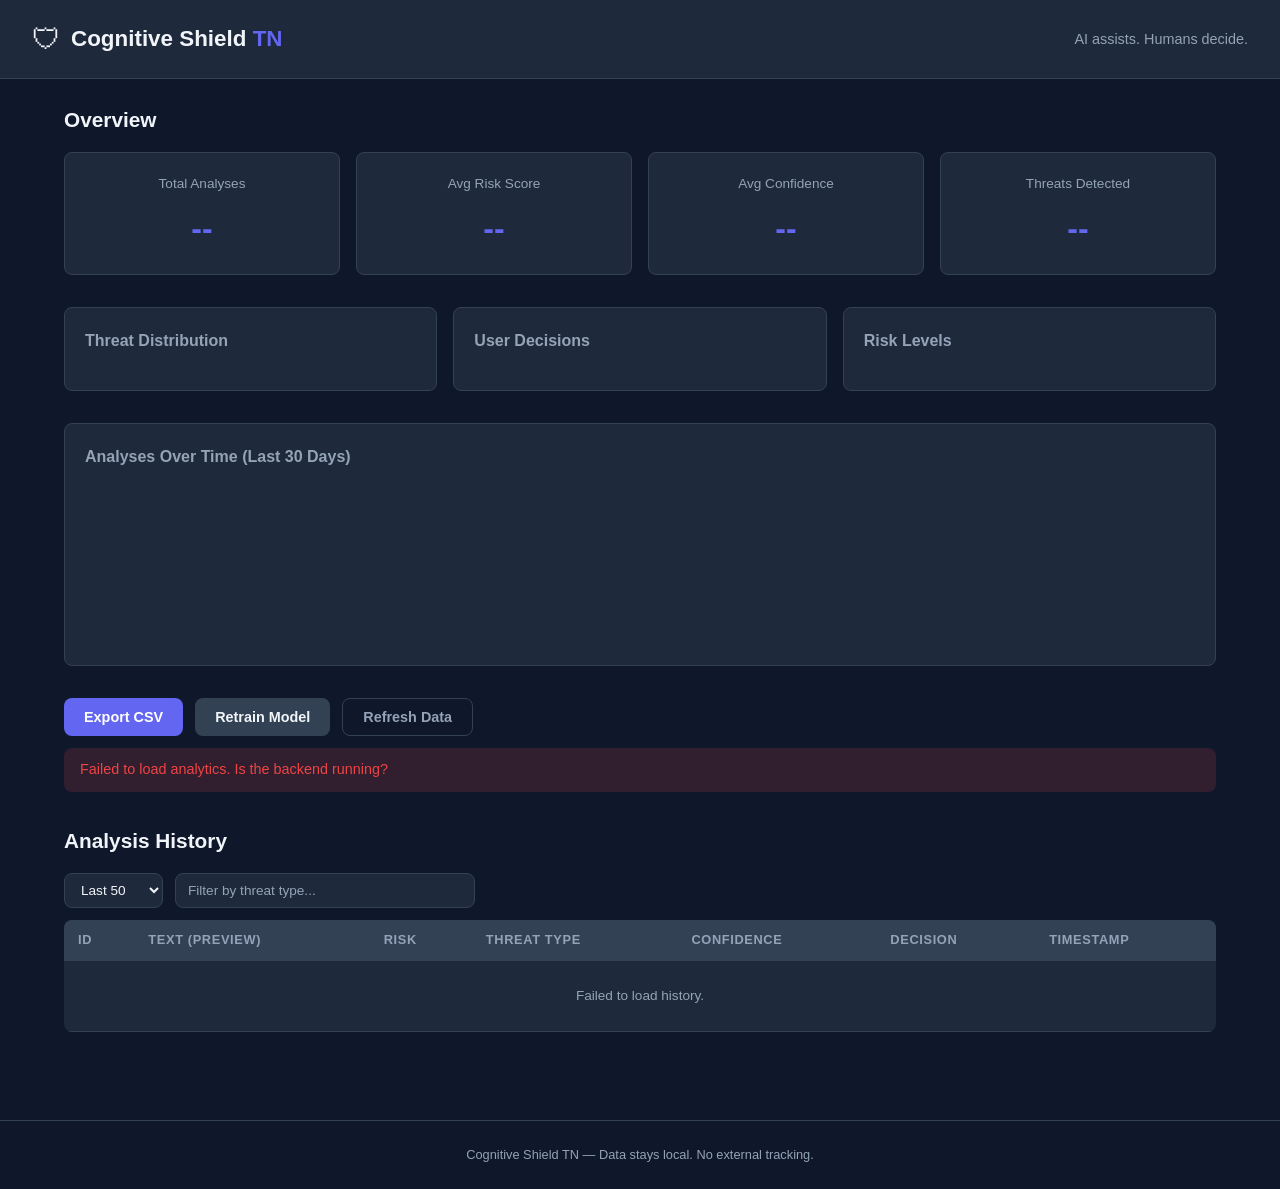
<file: dashboard/index.html>
<!DOCTYPE html>
<html lang="en">
<head>
  <meta charset="UTF-8">
  <meta name="viewport" content="width=device-width, initial-scale=1.0">
  <title>Cognitive Shield TN - Dashboard</title>
  <link rel="stylesheet" href="style.css">
</head>
<body>
  <nav class="navbar">
    <div class="nav-brand">
      <span class="shield-icon">&#128737;</span>
      <h1>Cognitive Shield <span class="tn">TN</span></h1>
    </div>
    <p class="nav-tagline">AI assists. Humans decide.</p>
  </nav>

  <main class="container">
    <!-- Overview Cards -->
    <section id="overview" class="section">
      <h2>Overview</h2>
      <div class="cards-grid">
        <div class="stat-card">
          <div class="stat-label">Total Analyses</div>
          <div class="stat-value" id="total-analyses">--</div>
        </div>
        <div class="stat-card">
          <div class="stat-label">Avg Risk Score</div>
          <div class="stat-value" id="avg-risk">--</div>
        </div>
        <div class="stat-card">
          <div class="stat-label">Avg Confidence</div>
          <div class="stat-value" id="avg-confidence">--</div>
        </div>
        <div class="stat-card">
          <div class="stat-label">Threats Detected</div>
          <div class="stat-value" id="threats-count">--</div>
        </div>
      </div>
    </section>

    <!-- Charts Row -->
    <section class="section">
      <div class="charts-grid">
        <div class="chart-card">
          <h3>Threat Distribution</h3>
          <div id="threat-chart" class="chart-container"></div>
        </div>
        <div class="chart-card">
          <h3>User Decisions</h3>
          <div id="decision-chart" class="chart-container"></div>
        </div>
        <div class="chart-card">
          <h3>Risk Levels</h3>
          <div id="risk-chart" class="chart-container"></div>
        </div>
      </div>
    </section>

    <!-- Timeline -->
    <section class="section">
      <div class="chart-card full-width">
        <h3>Analyses Over Time (Last 30 Days)</h3>
        <div id="timeline-chart" class="timeline-container"></div>
      </div>
    </section>

    <!-- Actions -->
    <section class="section">
      <div class="actions-row">
        <button id="export-btn" class="btn btn-primary">Export CSV</button>
        <button id="retrain-btn" class="btn btn-secondary">Retrain Model</button>
        <button id="refresh-btn" class="btn btn-outline">Refresh Data</button>
      </div>
      <div id="action-status" class="action-status hidden"></div>
    </section>

    <!-- History Table -->
    <section id="history" class="section">
      <h2>Analysis History</h2>
      <div class="table-controls">
        <select id="history-limit" class="select-control">
          <option value="25">Last 25</option>
          <option value="50" selected>Last 50</option>
          <option value="100">Last 100</option>
          <option value="200">Last 200</option>
        </select>
        <input type="text" id="history-filter" class="input-control" placeholder="Filter by threat type...">
      </div>
      <div class="table-wrapper">
        <table id="history-table">
          <thead>
            <tr>
              <th>ID</th>
              <th>Text (preview)</th>
              <th>Risk</th>
              <th>Threat Type</th>
              <th>Confidence</th>
              <th>Decision</th>
              <th>Timestamp</th>
            </tr>
          </thead>
          <tbody id="history-body">
            <tr><td colspan="7" class="empty-msg">Loading...</td></tr>
          </tbody>
        </table>
      </div>
    </section>
  </main>

  <footer class="footer">
    <p>Cognitive Shield TN &mdash; Data stays local. No external tracking.</p>
  </footer>

  <script src="app.js"></script>
</body>
</html>
</file>
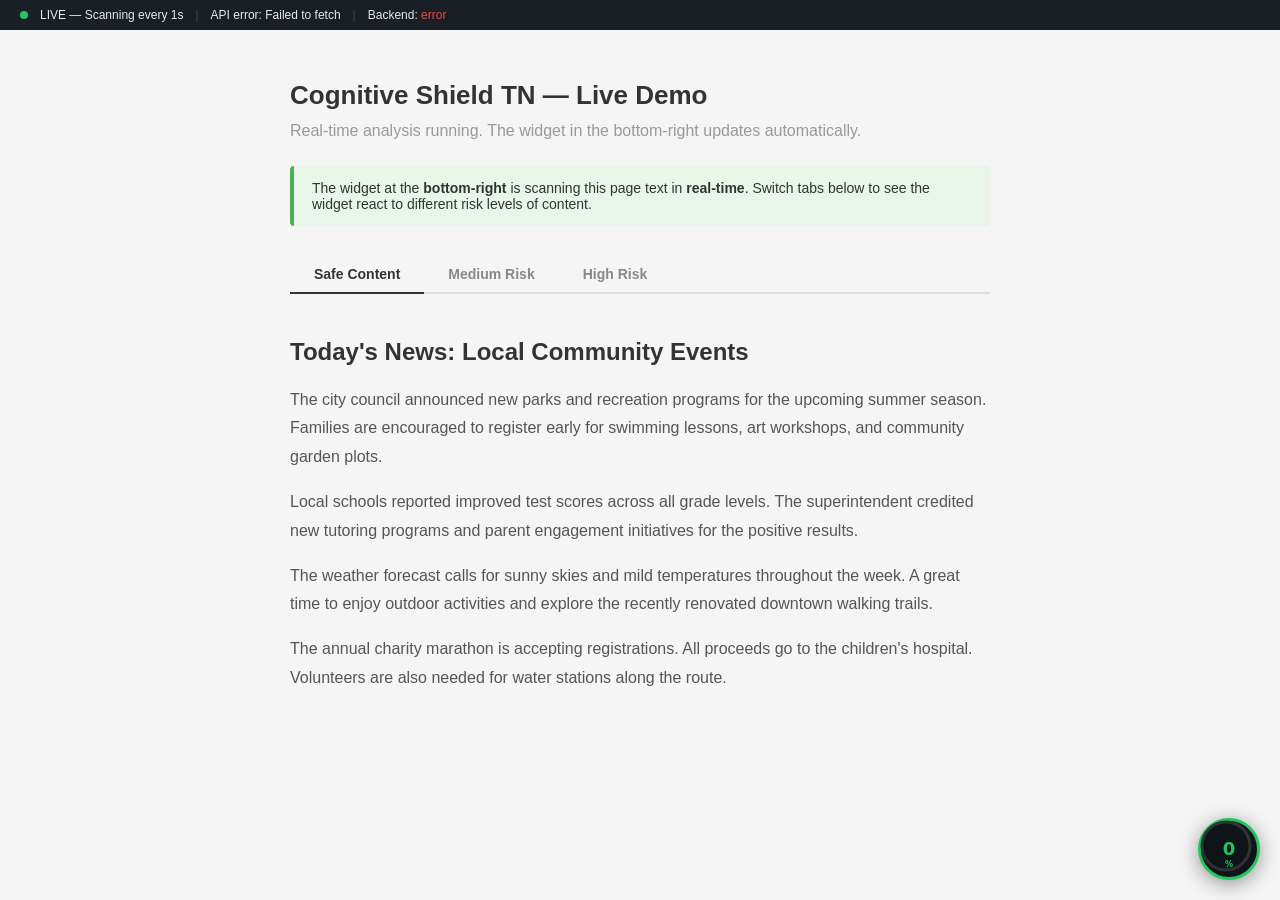
<file: extension/demo.html>
<!DOCTYPE html>
<html lang="en">
<head>
  <meta charset="UTF-8">
  <meta name="viewport" content="width=device-width, initial-scale=1.0">
  <title>Cognitive Shield TN - Live Demo</title>
  <style>
    body { font-family: 'Segoe UI', sans-serif; background: #f5f5f5; margin: 0; padding: 40px; color: #333; }
    .demo { max-width: 700px; margin: 0 auto; }
    .demo h1 { font-size: 26px; margin-bottom: 6px; }
    .demo p { line-height: 1.8; color: #555; margin-bottom: 14px; }
    .note { background: #e8f5e9; border-left: 4px solid #4caf50; padding: 14px 18px; border-radius: 4px; font-size: 14px; margin: 20px 0; }
    .warn { background: #fff3e0; border-left: 4px solid #f59e0b; padding: 14px 18px; border-radius: 4px; font-size: 14px; margin: 20px 0; }
    .danger { background: #fde8e8; border-left: 4px solid #ef4444; padding: 14px 18px; border-radius: 4px; font-size: 14px; margin: 20px 0; }
    .tabs { display: flex; gap: 0; margin: 30px 0 0; border-bottom: 2px solid #ddd; }
    .tab {
      padding: 10px 24px; cursor: pointer; font-weight: 600; font-size: 14px; color: #888;
      border-bottom: 2px solid transparent; margin-bottom: -2px; transition: all 0.2s;
    }
    .tab:hover { color: #555; }
    .tab.active { color: #333; border-bottom-color: #333; }
    .tab-content { display: none; padding: 24px 0; }
    .tab-content.active { display: block; }
    #status-bar {
      position: fixed; top: 0; left: 0; right: 0; background: #1a1f25; color: #e7e9ea;
      padding: 8px 20px; font-size: 12px; display: flex; align-items: center; gap: 12px; z-index: 10000;
    }
    #status-bar .dot { width: 8px; height: 8px; border-radius: 50%; background: #22c55e; animation: pulse 1s infinite; }
    @keyframes pulse { 0%,100%{opacity:1} 50%{opacity:0.3} }
    #status-bar .sep { color: #444; }
  </style>
  <link rel="stylesheet" href="widget.css">
</head>
<body>
  <!-- Status bar -->
  <div id="status-bar">
    <span class="dot"></span>
    <span>LIVE — Scanning every 1s</span>
    <span class="sep">|</span>
    <span id="scan-status">Initializing...</span>
    <span class="sep">|</span>
    <span>Backend: <span id="api-status">checking...</span></span>
  </div>

  <div class="demo" style="margin-top: 40px;">
    <h1>Cognitive Shield TN — Live Demo</h1>
    <p style="color:#999;margin-top:0;">Real-time analysis running. The widget in the bottom-right updates automatically.</p>

    <div class="note">
      The widget at the <strong>bottom-right</strong> is scanning this page text in <strong>real-time</strong>.
      Switch tabs below to see the widget react to different risk levels of content.
    </div>

    <div class="tabs">
      <div class="tab active" data-tab="safe">Safe Content</div>
      <div class="tab" data-tab="medium">Medium Risk</div>
      <div class="tab" data-tab="high">High Risk</div>
    </div>

    <div class="tab-content active" id="tab-safe">
      <h2>Today's News: Local Community Events</h2>
      <p>The city council announced new parks and recreation programs for the upcoming summer season. Families are encouraged to register early for swimming lessons, art workshops, and community garden plots.</p>
      <p>Local schools reported improved test scores across all grade levels. The superintendent credited new tutoring programs and parent engagement initiatives for the positive results.</p>
      <p>The weather forecast calls for sunny skies and mild temperatures throughout the week. A great time to enjoy outdoor activities and explore the recently renovated downtown walking trails.</p>
      <p>The annual charity marathon is accepting registrations. All proceeds go to the children's hospital. Volunteers are also needed for water stations along the route.</p>
    </div>

    <div class="tab-content" id="tab-medium">
      <div class="warn">
        <strong>Simulated Medium-Risk Content</strong> — This text contains patterns that trigger caution-level detection.
      </div>
      <h2>URGENT: Act Now Before It's Too Late!</h2>
      <p>You should be ashamed if you haven't shared this information yet. Everyone needs to know the truth about what's really happening. Share this before they take it down!</p>
      <p>Act now or you'll miss this once-in-a-lifetime opportunity. They don't want you to see this. This information is being actively suppressed by powerful interests who want to keep you in the dark.</p>
      <p>Share this with everyone you know. The more people who see this, the harder it will be for them to hide the truth. Don't be a sheep — wake up and spread the word!</p>
    </div>

    <div class="tab-content" id="tab-high">
      <div class="danger">
        <strong>Simulated High-Risk Content</strong> — This text contains patterns that trigger critical-level detection.
      </div>
      <h2>URGENT SECURITY ALERT: Your Account Has Been Compromised!</h2>
      <p>Your account has been suspended due to suspicious activity. Click here to verify your identity immediately or your account will be permanently deleted within 24 hours.</p>
      <p>Enter your password, bank details, and credit card number to verify your identity and restore access. This is an urgent security measure — failure to comply will result in permanent account termination.</p>
      <p>The government is secretly monitoring all your communications. The mainstream media is hiding the truth about a miracle cure that they don't want you to know about. Wake up! They don't want you to know the real story.</p>
      <p>Act now or lose everything. Your personal data has been exposed. Urgent: verify your credentials immediately at this secure link. Enter your bank account details for immediate protection.</p>
    </div>
  </div>

  <script>
    // ===== Tab switching =====
    document.querySelectorAll('.tab').forEach(tab => {
      tab.addEventListener('click', () => {
        document.querySelectorAll('.tab').forEach(t => t.classList.remove('active'));
        document.querySelectorAll('.tab-content').forEach(c => c.classList.remove('active'));
        tab.classList.add('active');
        document.getElementById('tab-' + tab.dataset.tab).classList.add('active');
        // Force immediate re-scan by resetting hash
        lastHash = "";
        scan();
      });
    });

    // ===== Widget + Real-time scanning (self-contained) =====
    const API_BASE = "http://localhost:8000";
    const API_KEY = "changeme-cognitive-shield-key";
    const SCAN_MS = 1000;
    const circ = 2 * Math.PI * 24;

    let lastHash = "";
    let busy = false;
    let currentResult = null;
    let currentText = "";
    let alertDismissedHash = "";
    let scanCount = 0;

    function buildWidget() {
      const w = document.createElement("div");
      w.id = "cs-widget";
      w.innerHTML = `
        <div id="cs-circle">
          <svg viewBox="0 0 56 56">
            <circle class="cs-ring-bg" cx="28" cy="28" r="24"/>
            <circle class="cs-ring-fill" id="cs-ring" cx="28" cy="28" r="24"
              stroke-dasharray="${circ}" stroke-dashoffset="${circ}"/>
          </svg>
          <span class="cs-circle-score" id="cs-circle-score">0</span>
          <span class="cs-circle-pct">%</span>
        </div>
        <div id="cs-explain">
          <div class="cs-explain-header">
            <div class="cs-explain-title">&#9888;&#65039; Caution</div>
            <span class="cs-explain-score" id="cs-explain-score">0</span>
          </div>
          <div class="cs-explain-bar"><div class="cs-explain-bar-fill" id="cs-explain-bar" style="width:0%"></div></div>
          <div class="cs-explain-body">
            <div class="cs-explain-label">What we found</div>
            <div class="cs-explain-text" id="cs-explain-text">Analyzing...</div>
            <span class="cs-explain-type" id="cs-explain-type">--</span>
          </div>
          <div class="cs-explain-actions" id="cs-explain-actions">
            <button class="cs-btn-ignore" data-d="ignore">&#10004; Ignore</button>
            <button class="cs-btn-investigate" data-d="investigate">&#128270; Investigate</button>
            <button class="cs-btn-threat" data-d="mark_as_threat">&#9888; Threat</button>
          </div>
          <div class="cs-explain-logged" id="cs-explain-logged">&#9989; Decision logged</div>
        </div>
      `;
      document.body.appendChild(w);

      const ov = document.createElement("div");
      ov.id = "cs-alert-overlay";
      ov.innerHTML = `
        <div id="cs-alert-box">
          <div class="cs-alert-top">
            <div class="cs-alert-icon">&#128680;</div>
            <div class="cs-alert-title">HIGH RISK DETECTED</div>
            <div class="cs-alert-subtitle">This page may contain dangerous content</div>
            <div class="cs-alert-score-ring">
              <div class="cs-alert-score-circle">
                <span class="cs-alert-score-num" id="cs-alert-score">0</span>
                <span class="cs-alert-score-label">Risk Score</span>
              </div>
            </div>
            <span class="cs-alert-type-badge" id="cs-alert-type">--</span>
          </div>
          <div class="cs-alert-body">
            <div class="cs-alert-explain-title">Why this was flagged</div>
            <ul class="cs-alert-explain-list" id="cs-alert-explain-list"></ul>
          </div>
          <div class="cs-alert-actions" id="cs-alert-actions">
            <button class="cs-alert-act-ignore" data-d="ignore">&#10004; Ignore</button>
            <button class="cs-alert-act-investigate" data-d="investigate">&#128270; Investigate</button>
            <button class="cs-alert-act-threat" data-d="mark_as_threat">&#9888; Threat</button>
          </div>
          <div class="cs-alert-logged" id="cs-alert-logged">&#9989; Decision logged</div>
        </div>
      `;
      document.body.appendChild(ov);

      ov.addEventListener("click", (e) => {
        if (e.target === ov) { ov.classList.remove("visible"); alertDismissedHash = lastHash; }
      });
      document.querySelectorAll("#cs-explain-actions button").forEach(b => {
        b.addEventListener("click", () => {
          document.querySelectorAll("#cs-explain-actions button").forEach(x => x.disabled = true);
          document.getElementById("cs-explain-logged").style.display = "block";
        });
      });
      document.querySelectorAll("#cs-alert-actions button").forEach(b => {
        b.addEventListener("click", () => {
          document.querySelectorAll("#cs-alert-actions button").forEach(x => x.disabled = true);
          document.getElementById("cs-alert-logged").style.display = "block";
          setTimeout(() => { ov.classList.remove("visible"); alertDismissedHash = lastHash; }, 1200);
        });
      });
    }

    // Extract viewport text
    function getViewportText() {
      const vh = window.innerHeight, vw = window.innerWidth;
      const texts = [], seen = new Set();
      const walker = document.createTreeWalker(document.body, NodeFilter.SHOW_TEXT, {
        acceptNode(node) {
          const p = node.parentElement;
          if (!p) return NodeFilter.FILTER_REJECT;
          const tag = p.tagName.toLowerCase();
          if (["script","style","noscript","iframe","svg","meta","link"].includes(tag)) return NodeFilter.FILTER_REJECT;
          if (p.closest("#cs-widget") || p.closest("#cs-alert-overlay") || p.closest("#status-bar") || p.closest(".controls") || p.closest(".tabs")) return NodeFilter.FILTER_REJECT;
          const t = node.textContent.trim();
          if (!t || t.length < 2) return NodeFilter.FILTER_REJECT;
          return NodeFilter.FILTER_ACCEPT;
        }
      });
      let n;
      while ((n = walker.nextNode())) {
        const p = n.parentElement;
        if (!p) continue;
        const r = p.getBoundingClientRect();
        if (r.bottom > 0 && r.top < vh && r.right > 0 && r.left < vw && r.width > 0 && r.height > 0) {
          const s = window.getComputedStyle(p);
          if (s.display === "none" || s.visibility === "hidden" || s.opacity === "0") continue;
          const t = n.textContent.trim();
          if (t.length >= 2 && !seen.has(t)) { seen.add(t); texts.push(t); }
        }
      }
      return texts.join(" ").replace(/\s+/g, " ").trim().substring(0, 15000);
    }

    function hash(s) {
      if (!s) return "";
      let h = 0;
      for (let i = 0; i < s.length; i++) { h = ((h << 5) - h) + s.charCodeAt(i); h |= 0; }
      return String(h);
    }

    // Call real backend API
    async function analyzeAPI(text) {
      const ctrl = new AbortController();
      const timeout = setTimeout(() => ctrl.abort(), 8000);
      try {
        const resp = await fetch(`${API_BASE}/analyze`, {
          method: "POST",
          headers: { "Content-Type": "application/json", "X-API-Key": API_KEY },
          body: JSON.stringify({ text }),
          signal: ctrl.signal,
        });
        if (!resp.ok) throw new Error(`HTTP ${resp.status}`);
        return await resp.json();
      } finally { clearTimeout(timeout); }
    }

    // Update widget UI based on score
    function updateUI(result) {
      const score = result.risk_score;
      const circle = document.getElementById("cs-circle");
      const explain = document.getElementById("cs-explain");
      const overlay = document.getElementById("cs-alert-overlay");

      if (score < 30) {
        circle.style.display = "flex";
        explain.style.display = "none";
        if (score <= 50) overlay.classList.remove("visible");
        const color = score <= 10 ? "#22c55e" : score <= 20 ? "#4ade80" : "#a3e635";
        circle.style.borderColor = color;
        document.getElementById("cs-circle-score").textContent = score;
        document.getElementById("cs-circle-score").style.color = color;
        circle.querySelector(".cs-circle-pct").style.color = color;
        const ring = document.getElementById("cs-ring");
        ring.setAttribute("stroke-dashoffset", circ - (score / 100) * circ);
        ring.setAttribute("stroke", color);

      } else if (score <= 50) {
        circle.style.display = "none";
        explain.style.display = "block";
        overlay.classList.remove("visible");
        explain.style.animation = "none"; void explain.offsetHeight;
        explain.style.animation = "cs-slideUp 0.3s ease";
        document.getElementById("cs-explain-score").textContent = score;
        document.getElementById("cs-explain-bar").style.width = `${score}%`;
        const txt = result.explanation && result.explanation.length ? result.explanation.join(". ") + "." : "Suspicious patterns detected. Exercise caution.";
        document.getElementById("cs-explain-text").textContent = txt;
        document.getElementById("cs-explain-type").textContent = result.threat_type;
        document.querySelectorAll("#cs-explain-actions button").forEach(b => b.disabled = false);
        document.getElementById("cs-explain-logged").style.display = "none";

      } else {
        circle.style.display = "none";
        explain.style.display = "none";
        if (alertDismissedHash !== lastHash) {
          document.getElementById("cs-alert-score").textContent = score;
          document.getElementById("cs-alert-type").textContent = result.threat_type;
          const list = document.getElementById("cs-alert-explain-list");
          list.innerHTML = "";
          (result.explanation && result.explanation.length ? result.explanation : ["High risk content detected"]).forEach(e => {
            const li = document.createElement("li"); li.textContent = e; list.appendChild(li);
          });
          document.querySelectorAll("#cs-alert-actions button").forEach(b => b.disabled = false);
          document.getElementById("cs-alert-logged").style.display = "none";
          overlay.classList.add("visible");
        }
      }
    }

    // Main scan
    async function scan() {
      if (busy) return;
      const text = getViewportText();
      if (!text || text.length < 10) { document.getElementById("scan-status").textContent = "No text found"; return; }
      const h = hash(text);
      if (h === lastHash) { return; }
      lastHash = h;
      currentText = text;
      busy = true;
      scanCount++;
      document.getElementById("scan-status").textContent = `Analyzing... (scan #${scanCount})`;
      try {
        const result = await analyzeAPI(text);
        currentResult = result;
        updateUI(result);
        document.getElementById("scan-status").textContent = `Score: ${result.risk_score}% | Type: ${result.threat_type} (scan #${scanCount})`;
        document.getElementById("api-status").textContent = "connected";
        document.getElementById("api-status").style.color = "#22c55e";
      } catch (e) {
        document.getElementById("scan-status").textContent = `API error: ${e.message}`;
        document.getElementById("api-status").textContent = "error";
        document.getElementById("api-status").style.color = "#ef4444";
      }
      busy = false;
    }

    // Init
    buildWidget();
    scan();
    setInterval(scan, SCAN_MS);
  </script>
</body>
</html>
</file>
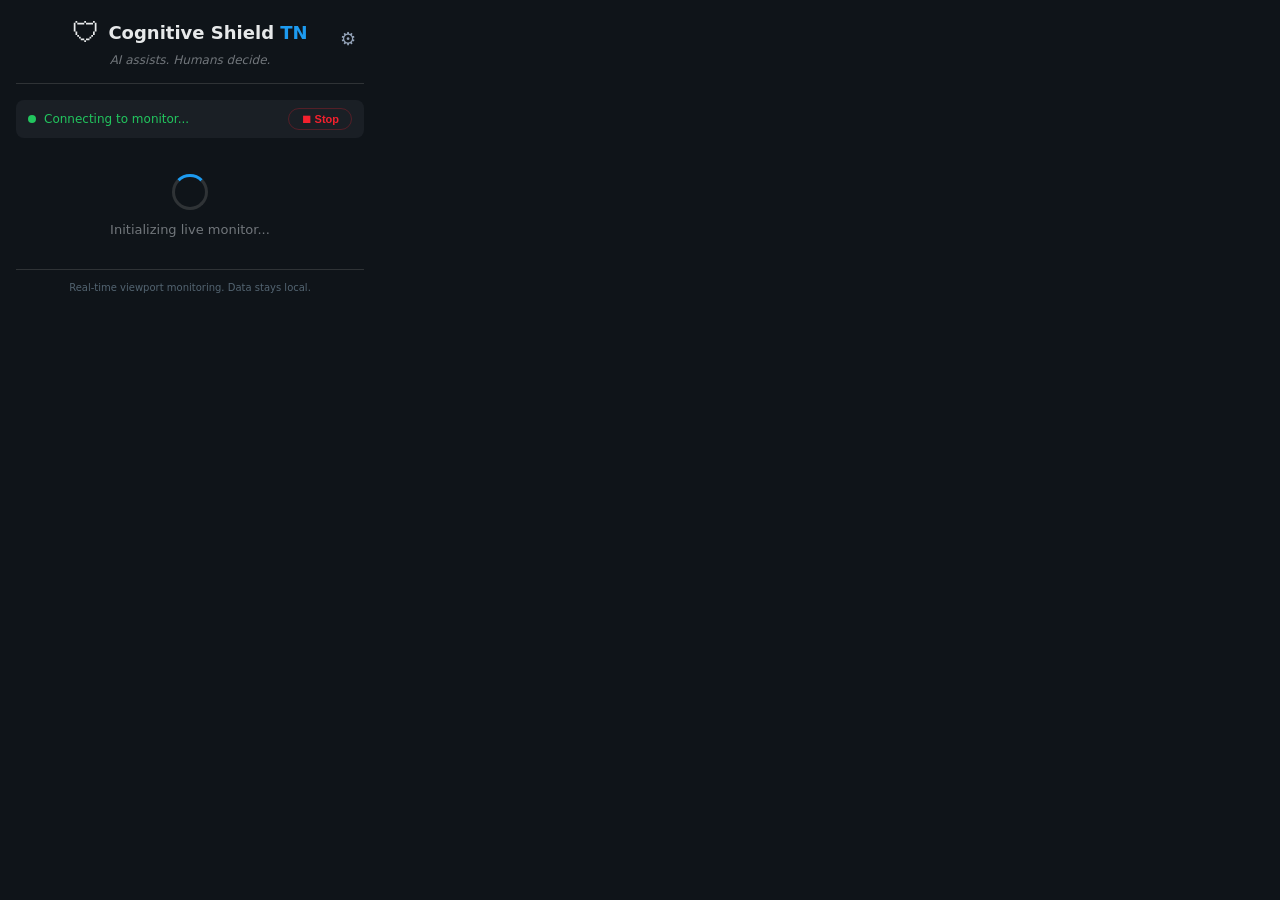
<file: extension/popup.html>
<!DOCTYPE html>
<html lang="en">
<head>
  <meta charset="UTF-8">
  <meta name="viewport" content="width=device-width, initial-scale=1.0">
  <title>Cognitive Shield TN</title>
  <link rel="stylesheet" href="popup.css">
</head>
<body>
  <div class="container">
    <!-- Header -->
    <div class="header">
      <div class="logo">
        <span class="shield-icon">&#128737;</span>
        <h1>Cognitive Shield <span class="tn">TN</span></h1>
      </div>
      <p class="tagline">AI assists. Humans decide.</p>
      <button id="settings-btn" class="btn-settings" title="Settings">&#9881;</button>
    </div>

    <!-- Live Status Indicator -->
    <div id="live-status" class="live-status">
      <span class="live-dot"></span>
      <span id="live-label">Starting live monitor...</span>
      <button id="toggle-btn" class="btn-toggle active" title="Stop monitoring">&#9209; Stop</button>
    </div>

    <!-- Results Section (always visible during monitoring) -->
    <div id="results-section" class="hidden">
      <!-- Risk Score -->
      <div id="risk-card" class="card">
        <div class="risk-header">
          <span id="risk-label" class="risk-label">Scanning...</span>
          <span id="risk-score" class="risk-score">0</span>
        </div>
        <div class="risk-bar-container">
          <div id="risk-bar" class="risk-bar" style="width: 0%"></div>
        </div>
        <div class="risk-meta">
          <span id="threat-type" class="threat-badge">safe</span>
          <span id="confidence" class="confidence">Confidence: 0%</span>
        </div>
      </div>

      <!-- Explanation -->
      <div class="card">
        <h3>&#128161; Why this was flagged</h3>
        <ul id="explanation-list" class="explanation-list"></ul>
      </div>

      <!-- Action Buttons (Human-in-the-loop) -->
      <div class="card actions-card">
        <h3>&#9997; Your Decision</h3>
        <p class="action-hint">AI has provided its analysis. What do you want to do?</p>
        <div class="action-buttons">
          <button class="btn-action btn-ignore" data-decision="ignore">
            &#10004; Ignore
          </button>
          <button class="btn-action btn-investigate" data-decision="investigate">
            &#128270; Investigate
          </button>
          <button class="btn-action btn-threat" data-decision="mark_as_threat">
            &#9888; Threat
          </button>
        </div>
      </div>

      <!-- Decision Logged Confirmation -->
      <div id="logged-section" class="hidden">
        <div class="logged-msg">
          <span>&#9989;</span> Decision logged. Monitoring continues...
        </div>
      </div>
    </div>

    <!-- Loading State (initial only) -->
    <div id="loading-section">
      <div class="spinner"></div>
      <p>Initializing live monitor...</p>
    </div>

    <!-- Error Section -->
    <div id="error-section" class="hidden">
      <div class="error-card">
        <span>&#9888;</span>
        <p id="error-message">Something went wrong.</p>
      </div>
    </div>

    <!-- Footer -->
    <div class="footer">
      <p>Real-time viewport monitoring. Data stays local.</p>
    </div>
  </div>

  <script src="popup.js"></script>
</body>
</html>
</file>
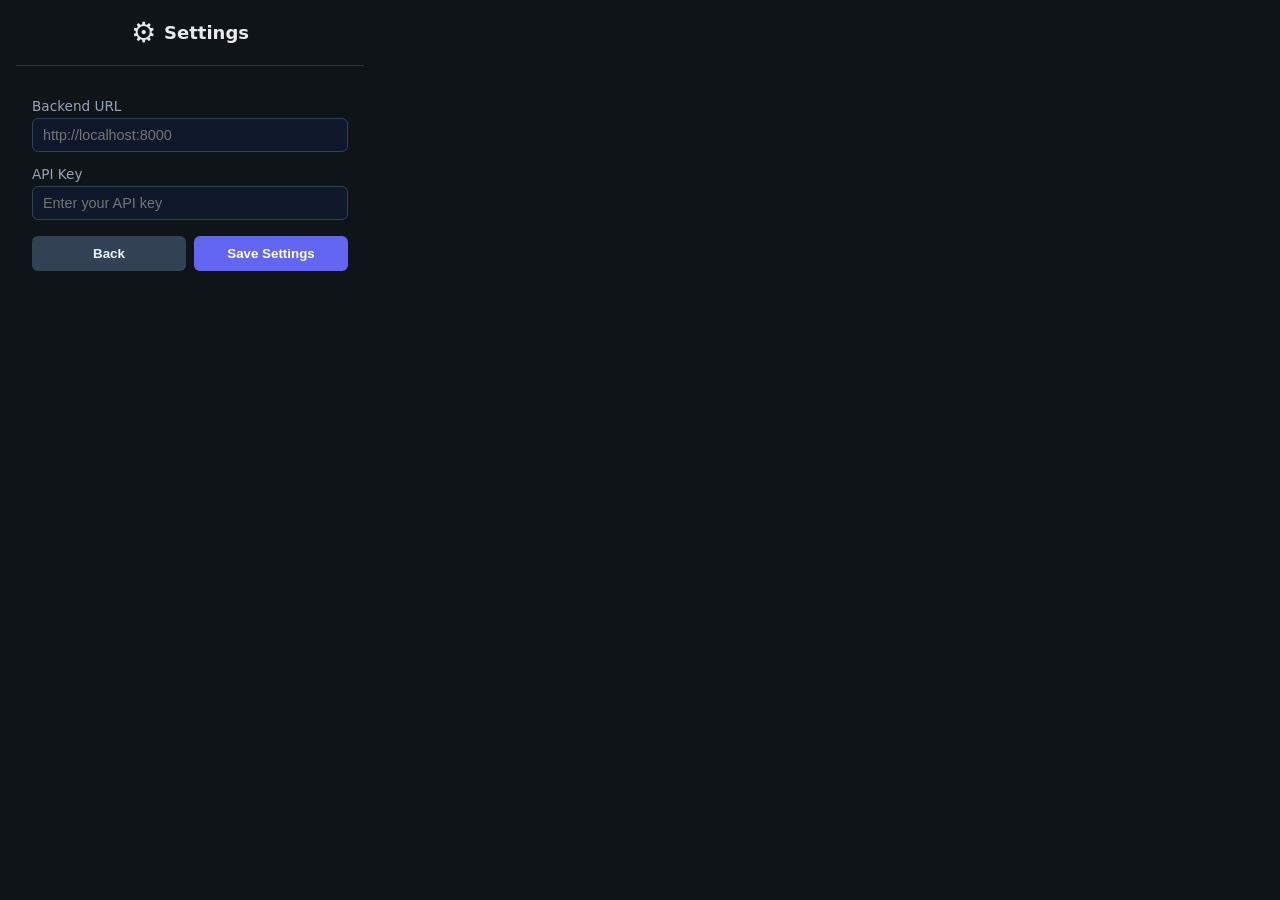
<file: extension/settings.html>
<!DOCTYPE html>
<html lang="en">
<head>
  <meta charset="UTF-8">
  <meta name="viewport" content="width=device-width, initial-scale=1.0">
  <title>Cognitive Shield TN - Settings</title>
  <link rel="stylesheet" href="popup.css">
  <style>
    .settings-container { padding: 16px; }
    .settings-container h2 { font-size: 1.1rem; margin-bottom: 16px; }
    .form-group { margin-bottom: 14px; }
    .form-group label { display: block; font-size: 0.85rem; margin-bottom: 4px; color: #94a3b8; }
    .form-group input {
      width: 100%;
      padding: 8px 10px;
      background: #0f172a;
      border: 1px solid #334155;
      border-radius: 6px;
      color: #f1f5f9;
      font-size: 0.9rem;
    }
    .form-group input:focus { outline: none; border-color: #6366f1; }
    .settings-actions { display: flex; gap: 8px; margin-top: 16px; }
    .btn-save {
      flex: 1;
      padding: 10px;
      background: #6366f1;
      color: white;
      border: none;
      border-radius: 6px;
      cursor: pointer;
      font-weight: 600;
    }
    .btn-save:hover { background: #818cf8; }
    .btn-back {
      flex: 1;
      padding: 10px;
      background: #334155;
      color: #f1f5f9;
      border: none;
      border-radius: 6px;
      cursor: pointer;
      font-weight: 600;
    }
    .btn-back:hover { background: #475569; }
    .status-msg { margin-top: 10px; text-align: center; font-size: 0.85rem; color: #22c55e; }
  </style>
</head>
<body>
  <div class="container">
    <div class="header">
      <div class="logo">
        <span class="shield-icon">&#9881;</span>
        <h1>Settings</h1>
      </div>
    </div>
    <div class="settings-container">
      <div class="form-group">
        <label for="backend-url">Backend URL</label>
        <input type="text" id="backend-url" placeholder="http://localhost:8000">
      </div>
      <div class="form-group">
        <label for="api-key">API Key</label>
        <input type="text" id="api-key" placeholder="Enter your API key">
      </div>
      <div class="settings-actions">
        <button class="btn-back" id="back-btn">Back</button>
        <button class="btn-save" id="save-btn">Save Settings</button>
      </div>
      <div class="status-msg" id="status-msg"></div>
    </div>
  </div>
  <script src="settings.js"></script>
</body>
</html>
</file>
<file: dashboard/style.css>
/* Cognitive Shield TN - Dashboard Styles */

:root {
  --bg: #0f172a;
  --surface: #1e293b;
  --surface-hover: #334155;
  --border: #334155;
  --text: #f1f5f9;
  --text-secondary: #94a3b8;
  --primary: #6366f1;
  --primary-hover: #818cf8;
  --success: #22c55e;
  --warning: #f59e0b;
  --danger: #ef4444;
  --orange: #f97316;
  --purple: #8b5cf6;
  --radius: 8px;
}

* { margin: 0; padding: 0; box-sizing: border-box; }

body {
  font-family: -apple-system, BlinkMacSystemFont, 'Segoe UI', Roboto, sans-serif;
  background: var(--bg);
  color: var(--text);
  line-height: 1.6;
}

/* Navbar */
.navbar {
  display: flex;
  align-items: center;
  justify-content: space-between;
  padding: 16px 32px;
  background: var(--surface);
  border-bottom: 1px solid var(--border);
}
.nav-brand { display: flex; align-items: center; gap: 10px; }
.nav-brand h1 { font-size: 1.4rem; font-weight: 700; }
.shield-icon { font-size: 1.8rem; }
.tn { color: var(--primary); }
.nav-tagline { color: var(--text-secondary); font-size: 0.9rem; }

/* Container */
.container { max-width: 1200px; margin: 0 auto; padding: 24px; }
.section { margin-bottom: 32px; }
.section h2 { font-size: 1.3rem; margin-bottom: 16px; color: var(--text); }

/* Stat Cards */
.cards-grid {
  display: grid;
  grid-template-columns: repeat(auto-fit, minmax(200px, 1fr));
  gap: 16px;
}
.stat-card {
  background: var(--surface);
  border: 1px solid var(--border);
  border-radius: var(--radius);
  padding: 20px;
  text-align: center;
}
.stat-label { color: var(--text-secondary); font-size: 0.85rem; margin-bottom: 8px; }
.stat-value { font-size: 2rem; font-weight: 700; color: var(--primary); }

/* Chart Cards */
.charts-grid {
  display: grid;
  grid-template-columns: repeat(auto-fit, minmax(300px, 1fr));
  gap: 16px;
}
.chart-card {
  background: var(--surface);
  border: 1px solid var(--border);
  border-radius: var(--radius);
  padding: 20px;
}
.chart-card.full-width { width: 100%; }
.chart-card h3 { font-size: 1rem; margin-bottom: 16px; color: var(--text-secondary); }
.empty-chart { color: var(--text-secondary); text-align: center; padding: 20px; font-style: italic; }

/* Bar Chart */
.bar-row { display: flex; align-items: center; gap: 10px; margin-bottom: 10px; }
.bar-label { width: 120px; text-align: right; font-size: 0.85rem; color: var(--text-secondary); text-transform: capitalize; }
.bar-track { flex: 1; height: 24px; background: var(--bg); border-radius: 4px; overflow: hidden; }
.bar-fill { height: 100%; border-radius: 4px; transition: width 0.5s ease; min-width: 2px; }
.bar-value { width: 40px; font-size: 0.85rem; font-weight: 600; }

/* Timeline */
.timeline-container { height: 160px; overflow-x: auto; }
.timeline-bars { display: flex; align-items: flex-end; gap: 4px; height: 140px; padding-bottom: 24px; position: relative; }
.timeline-bar-wrapper { display: flex; flex-direction: column; align-items: center; flex: 1; min-width: 24px; height: 100%; justify-content: flex-end; }
.timeline-bar { width: 100%; max-width: 30px; background: var(--primary); border-radius: 3px 3px 0 0; transition: height 0.4s ease; min-height: 2px; }
.timeline-date { font-size: 0.65rem; color: var(--text-secondary); margin-top: 4px; white-space: nowrap; }

/* Actions */
.actions-row { display: flex; gap: 12px; flex-wrap: wrap; }
.btn {
  padding: 10px 20px;
  border: none;
  border-radius: var(--radius);
  cursor: pointer;
  font-size: 0.9rem;
  font-weight: 600;
  transition: all 0.2s;
}
.btn:disabled { opacity: 0.5; cursor: not-allowed; }
.btn-primary { background: var(--primary); color: white; }
.btn-primary:hover:not(:disabled) { background: var(--primary-hover); }
.btn-secondary { background: var(--surface-hover); color: var(--text); }
.btn-secondary:hover:not(:disabled) { background: var(--border); }
.btn-outline { background: transparent; color: var(--text-secondary); border: 1px solid var(--border); }
.btn-outline:hover:not(:disabled) { border-color: var(--primary); color: var(--primary); }

.action-status {
  margin-top: 12px;
  padding: 10px 16px;
  border-radius: var(--radius);
  font-size: 0.9rem;
}
.action-status.success { background: rgba(34,197,94,0.15); color: var(--success); }
.action-status.error { background: rgba(239,68,68,0.15); color: var(--danger); }
.hidden { display: none; }

/* Table */
.table-controls { display: flex; gap: 12px; margin-bottom: 12px; }
.select-control, .input-control {
  background: var(--surface);
  color: var(--text);
  border: 1px solid var(--border);
  border-radius: var(--radius);
  padding: 8px 12px;
  font-size: 0.85rem;
}
.input-control { flex: 1; max-width: 300px; }
.input-control::placeholder { color: var(--text-secondary); }

.table-wrapper { overflow-x: auto; }
table {
  width: 100%;
  border-collapse: collapse;
  background: var(--surface);
  border-radius: var(--radius);
  overflow: hidden;
}
th, td { padding: 10px 14px; text-align: left; border-bottom: 1px solid var(--border); }
th { background: var(--surface-hover); color: var(--text-secondary); font-size: 0.8rem; text-transform: uppercase; letter-spacing: 0.05em; }
td { font-size: 0.85rem; }
.text-preview { max-width: 200px; overflow: hidden; text-overflow: ellipsis; white-space: nowrap; }
.empty-msg { text-align: center; color: var(--text-secondary); padding: 24px; }

/* Badges */
.risk-badge, .threat-badge, .decision-badge {
  display: inline-block;
  padding: 2px 8px;
  border-radius: 12px;
  font-size: 0.75rem;
  font-weight: 600;
}
.risk-low { background: rgba(34,197,94,0.2); color: var(--success); }
.risk-medium { background: rgba(245,158,11,0.2); color: var(--warning); }
.risk-high { background: rgba(249,115,22,0.2); color: var(--orange); }
.risk-critical { background: rgba(239,68,68,0.2); color: var(--danger); }
.threat-safe { background: rgba(34,197,94,0.2); color: var(--success); }
.threat-phishing { background: rgba(239,68,68,0.2); color: var(--danger); }
.threat-manipulation { background: rgba(245,158,11,0.2); color: var(--warning); }
.threat-disinformation { background: rgba(139,92,246,0.2); color: var(--purple); }
.decision-ignore { background: rgba(34,197,94,0.2); color: var(--success); }
.decision-investigate { background: rgba(245,158,11,0.2); color: var(--warning); }
.decision-mark_as_threat { background: rgba(239,68,68,0.2); color: var(--danger); }

/* Footer */
.footer { text-align: center; padding: 24px; color: var(--text-secondary); font-size: 0.8rem; border-top: 1px solid var(--border); margin-top: 32px; }
</file>
<file: extension/widget.css>
/* Cognitive Shield TN - Widget Styles */
/* 3 modes: circle-only (<30), text-explain (30-50), big alert (>50) */

/* ===== BOTTOM-RIGHT CONTAINER ===== */
#cs-widget {
  position: fixed;
  bottom: 20px;
  right: 20px;
  z-index: 2147483647;
  font-family: 'Segoe UI', system-ui, -apple-system, sans-serif;
  pointer-events: auto;
  transition: all 0.4s ease;
}

/* ===== MODE 1: CIRCLE ONLY (risk < 30) ===== */
#cs-circle {
  width: 56px;
  height: 56px;
  border-radius: 50%;
  background: #0f1419;
  border: 3px solid #22c55e;
  display: flex;
  align-items: center;
  justify-content: center;
  cursor: pointer;
  box-shadow: 0 4px 20px rgba(0,0,0,0.4);
  transition: all 0.4s ease;
  position: relative;
}
#cs-circle:hover {
  transform: scale(1.1);
  box-shadow: 0 6px 28px rgba(0,0,0,0.5);
}
#cs-circle .cs-circle-score {
  font-size: 18px;
  font-weight: 800;
  color: #22c55e;
  line-height: 1;
}
#cs-circle .cs-circle-pct {
  font-size: 8px;
  font-weight: 600;
  color: #22c55e;
  position: absolute;
  bottom: 8px;
}
/* SVG ring around circle */
#cs-circle svg {
  position: absolute;
  top: -3px;
  left: -3px;
  width: 56px;
  height: 56px;
  transform: rotate(-90deg);
}
#cs-circle svg circle {
  fill: none;
  stroke-width: 3;
}
#cs-circle .cs-ring-bg { stroke: #2f3336; }
#cs-circle .cs-ring-fill {
  stroke: #22c55e;
  stroke-linecap: round;
  transition: stroke-dashoffset 0.6s ease, stroke 0.4s;
}

/* ===== MODE 2: TEXT EXPLAIN (risk 30-50) ===== */
#cs-explain {
  display: none;
  width: 300px;
  background: #0f1419;
  border: 1px solid #f59e0b;
  border-radius: 14px;
  box-shadow: 0 6px 32px rgba(0,0,0,0.5);
  overflow: hidden;
  animation: cs-slideUp 0.3s ease;
}
#cs-explain .cs-explain-header {
  display: flex;
  align-items: center;
  justify-content: space-between;
  padding: 12px 16px;
  background: #1a1400;
  border-bottom: 1px solid #2a2000;
}
#cs-explain .cs-explain-header .cs-explain-title {
  display: flex;
  align-items: center;
  gap: 8px;
  font-size: 13px;
  font-weight: 700;
  color: #f59e0b;
}
#cs-explain .cs-explain-header .cs-explain-score {
  font-size: 22px;
  font-weight: 800;
  color: #f59e0b;
}
#cs-explain .cs-explain-body {
  padding: 14px 16px;
}
#cs-explain .cs-explain-body .cs-explain-label {
  font-size: 11px;
  font-weight: 600;
  color: #71767b;
  text-transform: uppercase;
  letter-spacing: 0.05em;
  margin-bottom: 6px;
}
#cs-explain .cs-explain-body .cs-explain-text {
  font-size: 13px;
  color: #e7e9ea;
  line-height: 1.5;
  margin-bottom: 10px;
}
#cs-explain .cs-explain-body .cs-explain-type {
  display: inline-block;
  background: #2a2000;
  color: #f59e0b;
  font-size: 11px;
  font-weight: 600;
  padding: 3px 10px;
  border-radius: 20px;
}
#cs-explain .cs-explain-bar {
  height: 3px;
  background: #1a1f25;
}
#cs-explain .cs-explain-bar-fill {
  height: 100%;
  background: #f59e0b;
  transition: width 0.5s ease;
}
#cs-explain .cs-explain-actions {
  display: flex;
  gap: 6px;
  padding: 10px 16px 14px;
}
#cs-explain .cs-explain-actions button {
  flex: 1;
  padding: 8px 4px;
  border: none;
  border-radius: 8px;
  font-size: 11px;
  font-weight: 600;
  cursor: pointer;
  color: #e7e9ea;
  transition: opacity 0.2s;
}
#cs-explain .cs-explain-actions button:disabled { opacity: 0.35; cursor: not-allowed; }
#cs-explain .cs-btn-ignore { background: #1a3a2a; color: #22c55e; }
#cs-explain .cs-btn-investigate { background: #2a2000; color: #f59e0b; }
#cs-explain .cs-btn-threat { background: #3a1a1a; color: #ef4444; }
#cs-explain .cs-btn-ignore:hover:not(:disabled) { background: #1f4a32; }
#cs-explain .cs-btn-investigate:hover:not(:disabled) { background: #3a2c00; }
#cs-explain .cs-btn-threat:hover:not(:disabled) { background: #4a2020; }
#cs-explain .cs-explain-logged {
  display: none;
  text-align: center;
  padding: 0 16px 10px;
  font-size: 11px;
  color: #22c55e;
}
#cs-explain .cs-dismiss-explain {
  background: none;
  border: none;
  color: #71767b;
  font-size: 16px;
  cursor: pointer;
  padding: 2px 6px;
  border-radius: 4px;
}
#cs-explain .cs-dismiss-explain:hover { color: #e7e9ea; background: #2f3336; }

/* ===== MODE 3: BIG ALERT POPUP (risk > 50) ===== */
#cs-alert-overlay {
  display: none;
  position: fixed;
  top: 0;
  left: 0;
  width: 100vw;
  height: 100vh;
  background: rgba(0,0,0,0.7);
  z-index: 2147483647;
  justify-content: center;
  align-items: center;
  font-family: 'Segoe UI', system-ui, -apple-system, sans-serif;
}
#cs-alert-overlay.visible { display: flex; }

#cs-alert-box {
  background: #0f1419;
  border: 2px solid #ef4444;
  border-radius: 20px;
  padding: 0;
  width: 400px;
  max-width: 90vw;
  box-shadow: 0 0 80px rgba(239,68,68,0.25), 0 20px 60px rgba(0,0,0,0.6);
  animation: cs-popIn 0.4s ease;
  overflow: hidden;
}
#cs-alert-box .cs-alert-top {
  background: linear-gradient(135deg, #1a0a0a 0%, #2a0a0a 100%);
  padding: 32px 32px 24px;
  text-align: center;
  border-bottom: 1px solid #3a1515;
}
#cs-alert-box .cs-alert-icon {
  font-size: 56px;
  margin-bottom: 8px;
  animation: cs-bounce 0.6s ease;
}
#cs-alert-box .cs-alert-title {
  font-size: 20px;
  font-weight: 800;
  color: #ef4444;
  letter-spacing: 0.05em;
  margin-bottom: 4px;
}
#cs-alert-box .cs-alert-subtitle {
  font-size: 13px;
  color: #71767b;
}
#cs-alert-box .cs-alert-score-ring {
  display: flex;
  justify-content: center;
  margin: 20px 0 8px;
}
#cs-alert-box .cs-alert-score-circle {
  width: 90px;
  height: 90px;
  border-radius: 50%;
  border: 4px solid #ef4444;
  display: flex;
  flex-direction: column;
  align-items: center;
  justify-content: center;
  background: #0f0505;
  box-shadow: 0 0 30px rgba(239,68,68,0.2);
}
#cs-alert-box .cs-alert-score-num {
  font-size: 32px;
  font-weight: 800;
  color: #ef4444;
  line-height: 1;
}
#cs-alert-box .cs-alert-score-label {
  font-size: 9px;
  color: #71767b;
  text-transform: uppercase;
  letter-spacing: 0.1em;
}
#cs-alert-box .cs-alert-type-badge {
  display: inline-block;
  background: #3a1515;
  color: #ef4444;
  font-size: 12px;
  font-weight: 700;
  padding: 4px 16px;
  border-radius: 20px;
  text-transform: uppercase;
  letter-spacing: 0.08em;
  margin-top: 12px;
}

/* Alert explanation list */
#cs-alert-box .cs-alert-body {
  padding: 16px 24px;
}
#cs-alert-box .cs-alert-body .cs-alert-explain-title {
  font-size: 11px;
  color: #71767b;
  font-weight: 600;
  text-transform: uppercase;
  letter-spacing: 0.05em;
  margin-bottom: 8px;
}
#cs-alert-box .cs-alert-explain-list {
  list-style: none;
  padding: 0;
  margin: 0;
}
#cs-alert-box .cs-alert-explain-list li {
  font-size: 12px;
  color: #94a3b8;
  padding: 5px 0;
  border-bottom: 1px solid #1a1f25;
  display: flex;
  align-items: center;
  gap: 6px;
}
#cs-alert-box .cs-alert-explain-list li::before {
  content: "!";
  display: inline-flex;
  align-items: center;
  justify-content: center;
  width: 16px;
  height: 16px;
  background: #3a1515;
  color: #ef4444;
  border-radius: 50%;
  font-size: 9px;
  font-weight: 800;
  flex-shrink: 0;
}
#cs-alert-box .cs-alert-explain-list li:last-child { border: none; }

/* Alert actions */
#cs-alert-box .cs-alert-actions {
  display: flex;
  gap: 8px;
  padding: 12px 24px 20px;
}
#cs-alert-box .cs-alert-actions button {
  flex: 1;
  padding: 11px 8px;
  border: none;
  border-radius: 10px;
  font-size: 13px;
  font-weight: 700;
  cursor: pointer;
  transition: all 0.2s;
}
#cs-alert-box .cs-alert-actions button:disabled { opacity: 0.35; cursor: not-allowed; }
#cs-alert-box .cs-alert-act-ignore { background: #1a3a2a; color: #22c55e; }
#cs-alert-box .cs-alert-act-investigate { background: #2a2000; color: #f59e0b; }
#cs-alert-box .cs-alert-act-threat { background: #ef4444; color: #fff; }
#cs-alert-box .cs-alert-act-ignore:hover:not(:disabled) { background: #1f4a32; }
#cs-alert-box .cs-alert-act-investigate:hover:not(:disabled) { background: #3a2c00; }
#cs-alert-box .cs-alert-act-threat:hover:not(:disabled) { background: #dc2626; }
#cs-alert-box .cs-alert-logged {
  display: none;
  text-align: center;
  padding: 0 24px 14px;
  font-size: 12px;
  color: #22c55e;
}

/* ===== ANIMATIONS ===== */
@keyframes cs-slideUp {
  from { opacity: 0; transform: translateY(20px); }
  to { opacity: 1; transform: translateY(0); }
}
@keyframes cs-popIn {
  0% { opacity: 0; transform: scale(0.8); }
  60% { transform: scale(1.03); }
  100% { opacity: 1; transform: scale(1); }
}
@keyframes cs-bounce {
  0%, 100% { transform: translateY(0); }
  40% { transform: translateY(-12px); }
  60% { transform: translateY(-4px); }
}
@keyframes cs-pulse {
  0%, 100% { opacity: 1; }
  50% { opacity: 0.3; }
}
</file>
<file: extension/popup.css>
/* Cognitive Shield TN - Popup Styles */

* {
  margin: 0;
  padding: 0;
  box-sizing: border-box;
}

body {
  width: 380px;
  min-height: 200px;
  font-family: 'Segoe UI', system-ui, -apple-system, sans-serif;
  background: #0f1419;
  color: #e7e9ea;
  font-size: 14px;
}

/* Live Status Indicator */
.live-status {
  display: flex;
  align-items: center;
  gap: 8px;
  padding: 8px 12px;
  margin-bottom: 12px;
  background: #1a1f25;
  border-radius: 8px;
  font-size: 12px;
  color: #71767b;
}
.live-status.active { color: #22c55e; }
.live-status.stopped { color: #f4212e; }
.live-dot {
  width: 8px;
  height: 8px;
  border-radius: 50%;
  background: #71767b;
  flex-shrink: 0;
}
.live-status.active .live-dot {
  background: #22c55e;
  animation: pulse 1.5s ease-in-out infinite;
}
.live-status.stopped .live-dot {
  background: #f4212e;
  animation: none;
}

/* Toggle Button */
.btn-toggle {
  margin-left: auto;
  padding: 4px 12px;
  border: 1px solid #2f3336;
  border-radius: 16px;
  font-size: 11px;
  font-weight: 600;
  cursor: pointer;
  transition: all 0.2s;
  background: transparent;
  color: #e7e9ea;
  white-space: nowrap;
}
.btn-toggle.active {
  border-color: #f4212e44;
  color: #f4212e;
}
.btn-toggle.active:hover {
  background: #f4212e22;
  border-color: #f4212e;
}
.btn-toggle.inactive {
  border-color: #22c55e44;
  color: #22c55e;
}
.btn-toggle.inactive:hover {
  background: #22c55e22;
  border-color: #22c55e;
}
@keyframes pulse {
  0%, 100% { opacity: 1; }
  50% { opacity: 0.3; }
}

.container {
  padding: 16px;
}

/* Hidden utility */
.hidden {
  display: none !important;
}

/* Header */
.header {
  text-align: center;
  padding-bottom: 16px;
  position: relative;
  border-bottom: 1px solid #2f3336;
  margin-bottom: 16px;
}

.logo {
  display: flex;
  align-items: center;
  justify-content: center;
  gap: 8px;
}

.shield-icon {
  font-size: 28px;
}

.logo h1 {
  font-size: 18px;
  font-weight: 700;
  color: #e7e9ea;
}

.tn {
  color: #1d9bf0;
  font-weight: 800;
}

.btn-settings {
  position: absolute;
  top: 8px;
  right: 0;
  background: none;
  border: none;
  color: #94a3b8;
  font-size: 18px;
  cursor: pointer;
  padding: 4px 8px;
  border-radius: 4px;
}
.btn-settings:hover {
  color: #e7e9ea;
  background: #2f3336;
}

.tagline {
  font-size: 12px;
  color: #71767b;
  margin-top: 4px;
  font-style: italic;
}

/* Buttons */
.btn-primary {
  width: 100%;
  padding: 12px 20px;
  background: #1d9bf0;
  color: white;
  border: none;
  border-radius: 24px;
  font-size: 15px;
  font-weight: 600;
  cursor: pointer;
  transition: background 0.2s;
  display: flex;
  align-items: center;
  justify-content: center;
  gap: 8px;
}

.btn-primary:hover {
  background: #1a8cd8;
}

.btn-primary:active {
  transform: scale(0.98);
}

.hint {
  text-align: center;
  font-size: 11px;
  color: #71767b;
  margin-top: 8px;
}

/* Loading */
#loading-section {
  text-align: center;
  padding: 24px 0;
}

.spinner {
  width: 36px;
  height: 36px;
  border: 3px solid #2f3336;
  border-top: 3px solid #1d9bf0;
  border-radius: 50%;
  animation: spin 0.8s linear infinite;
  margin: 0 auto 12px;
}

@keyframes spin {
  to { transform: rotate(360deg); }
}

#loading-section p {
  color: #71767b;
  font-size: 13px;
}

/* Cards */
.card {
  background: #16202a;
  border: 1px solid #2f3336;
  border-radius: 12px;
  padding: 14px;
  margin-bottom: 12px;
}

.card h3 {
  font-size: 14px;
  font-weight: 600;
  margin-bottom: 10px;
  color: #e7e9ea;
}

/* Risk Score */
.risk-header {
  display: flex;
  justify-content: space-between;
  align-items: center;
  margin-bottom: 10px;
}

.risk-label {
  font-size: 13px;
  font-weight: 600;
  text-transform: uppercase;
  letter-spacing: 0.5px;
}

.risk-score {
  font-size: 28px;
  font-weight: 800;
}

.risk-bar-container {
  width: 100%;
  height: 8px;
  background: #2f3336;
  border-radius: 4px;
  overflow: hidden;
  margin-bottom: 10px;
}

.risk-bar {
  height: 100%;
  border-radius: 4px;
  transition: width 0.6s ease, background 0.3s;
}

.risk-meta {
  display: flex;
  justify-content: space-between;
  align-items: center;
}

.threat-badge {
  padding: 3px 10px;
  border-radius: 12px;
  font-size: 11px;
  font-weight: 700;
  text-transform: uppercase;
  letter-spacing: 0.5px;
}

.confidence {
  font-size: 12px;
  color: #71767b;
}

/* Risk level colors */
.risk-low { color: #00ba7c; }
.risk-low .risk-bar { background: #00ba7c; }
.risk-low .threat-badge { background: #00ba7c22; color: #00ba7c; border: 1px solid #00ba7c44; }

.risk-medium { color: #ffd21e; }
.risk-medium .risk-bar { background: #ffd21e; }
.risk-medium .threat-badge { background: #ffd21e22; color: #ffd21e; border: 1px solid #ffd21e44; }

.risk-high { color: #f97316; }
.risk-high .risk-bar { background: #f97316; }
.risk-high .threat-badge { background: #f9731622; color: #f97316; border: 1px solid #f9731644; }

.risk-critical { color: #f4212e; }
.risk-critical .risk-bar { background: #f4212e; }
.risk-critical .threat-badge { background: #f4212e22; color: #f4212e; border: 1px solid #f4212e44; }

/* Explanation */
.explanation-list {
  list-style: none;
  padding: 0;
}

.explanation-list li {
  padding: 8px 10px;
  margin-bottom: 6px;
  background: #1c2b3a;
  border-radius: 8px;
  font-size: 12px;
  line-height: 1.5;
  color: #cfd4d8;
  border-left: 3px solid #1d9bf0;
}

/* Action Buttons */
.action-hint {
  font-size: 12px;
  color: #71767b;
  margin-bottom: 10px;
}

.action-buttons {
  display: flex;
  gap: 8px;
}

.btn-action {
  flex: 1;
  padding: 8px 6px;
  border: 1px solid #2f3336;
  border-radius: 8px;
  font-size: 11px;
  font-weight: 600;
  cursor: pointer;
  transition: all 0.2s;
  background: transparent;
  color: #e7e9ea;
}

.btn-action:hover {
  transform: scale(1.02);
}

.btn-ignore:hover {
  background: #00ba7c22;
  border-color: #00ba7c;
  color: #00ba7c;
}

.btn-investigate:hover {
  background: #1d9bf022;
  border-color: #1d9bf0;
  color: #1d9bf0;
}

.btn-threat:hover {
  background: #f4212e22;
  border-color: #f4212e;
  color: #f4212e;
}

/* Logged confirmation */
.logged-msg {
  text-align: center;
  padding: 10px;
  background: #00ba7c22;
  border: 1px solid #00ba7c44;
  border-radius: 8px;
  font-size: 12px;
  color: #00ba7c;
  margin-top: 8px;
}

/* Error */
.error-card {
  text-align: center;
  padding: 20px;
  background: #f4212e11;
  border: 1px solid #f4212e33;
  border-radius: 12px;
}

.error-card span {
  font-size: 24px;
}

.error-card p {
  margin: 8px 0 12px;
  font-size: 13px;
  color: #f4212e;
}

.btn-secondary {
  padding: 8px 20px;
  background: transparent;
  color: #1d9bf0;
  border: 1px solid #1d9bf0;
  border-radius: 20px;
  font-size: 13px;
  cursor: pointer;
}

.btn-secondary:hover {
  background: #1d9bf022;
}

/* Footer */
.footer {
  text-align: center;
  padding-top: 12px;
  border-top: 1px solid #2f3336;
  margin-top: 8px;
}

.footer p {
  font-size: 10px;
  color: #536471;
}
</file>
